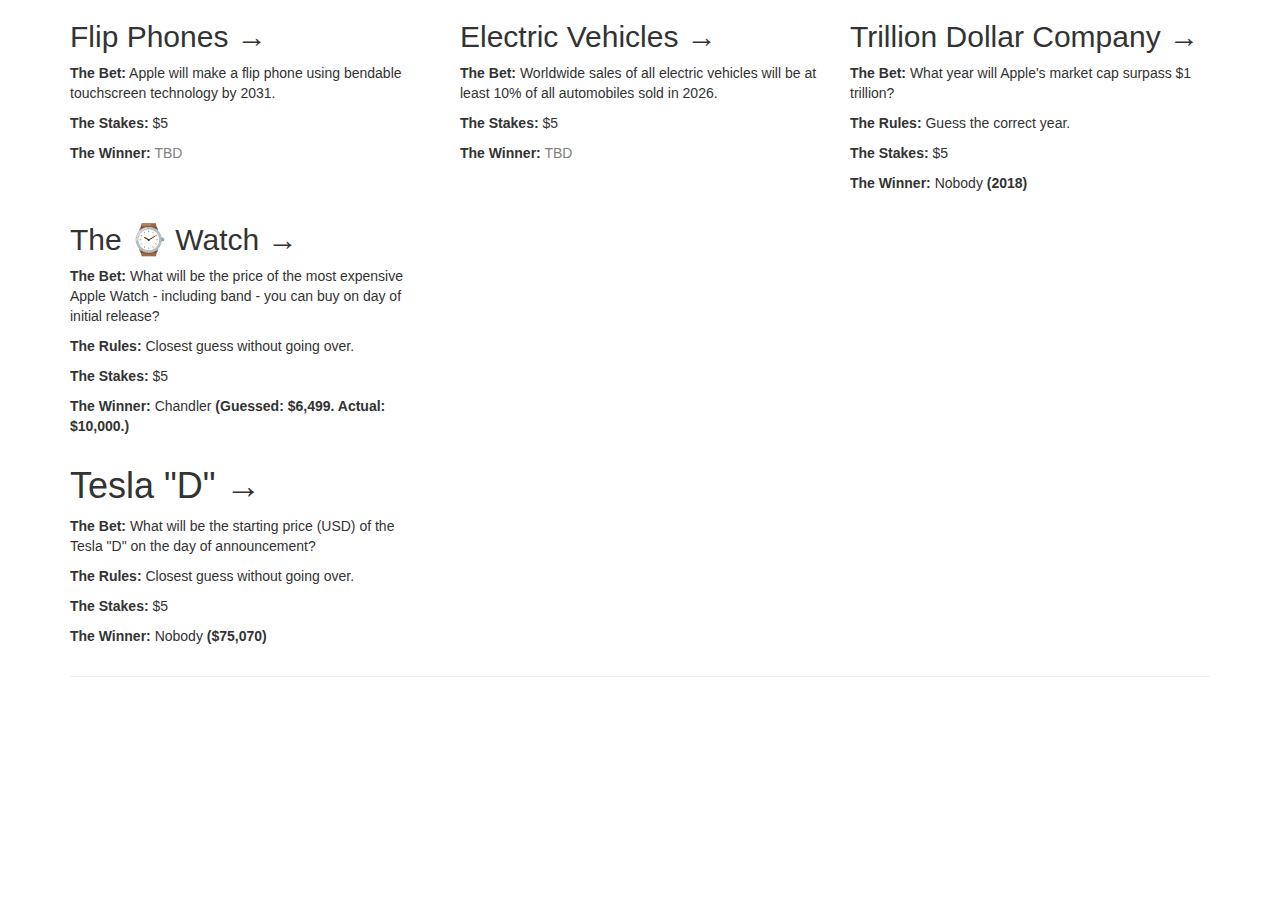
<file: index.html>
<!DOCTYPE html>
<html lang="en">
  <head>
    <meta charset="utf-8" />
    <meta http-equiv="X-UA-Compatible" content="IE=edge" />
    <meta name="viewport" content="width=device-width, initial-scale=1" />

    <title>Brad vs. Chandler</title>

    <!-- Bootstrap core CSS -->
    <link
      href="css/vendor/bootstrap-3.2.0/bootstrap.min.css"
      rel="stylesheet"
    />
    <link href="css/main.css" rel="stylesheet" />

    <!-- Custom styles for this template -->
    <!--     <link href="jumbotron.css" rel="stylesheet"> -->
  </head>

  <body>
    <!-- Main jumbotron for a primary marketing message or call to action -->
    <!-- 
<div class="jumbotron">
      <div class="container">
      	<h1>Brad vs. Chandler</h1>
      </div>
    </div>
 -->

    <div class="container">
      <!-- Example row of columns -->
      <div class="row">
        <div class="col-md-4">
          <a href="flip-phones" class="no-decoration">
            <h2>Flip Phones &rarr;</h2>
            <p>
              <b>The Bet:</b> Apple will make a flip phone using bendable
              touchscreen technology by 2031.
            </p>
            <p><b>The Stakes:</b> $5</p>
            <p><b>The Winner:</b> <span style="color: gray">TBD</span></p>
          </a>
        </div>
        <div class="col-md-4">
          <a href="electric-vehicles" class="no-decoration">
            <h2>Electric Vehicles &rarr;</h2>
            <p>
              <b>The Bet:</b> Worldwide sales of all electric vehicles will be
              at least 10% of all automobiles sold in 2026.
            </p>
            <p><b>The Stakes:</b> $5</p>
            <p><b>The Winner:</b> <span style="color: gray">TBD</span></p>
          </a>
        </div>
        <div class="col-md-4">
          <a href="trillion-dollar-market-cap" class="no-decoration">
            <h2>Trillion Dollar Company &rarr;</h2>
            <p>
              <b>The Bet:</b> What year will Apple's market cap surpass $1
              trillion?
            </p>
            <p><b>The Rules:</b> Guess the correct year.</p>
            <p><b>The Stakes:</b> $5</p>
            <p><b>The Winner:</b> Nobody <b>(2018)</b></p>
          </a>
        </div>
        <div class="col-md-4">
          <a href="the-watch/index.html" class="no-decoration">
            <h2>The ⌚ Watch &rarr;</h2>
            <p>
              <b>The Bet:</b> What will be the price of the most expensive Apple
              Watch - including band - you can buy on day of initial release?
            </p>
            <p><b>The Rules:</b> Closest guess without going over.</p>
            <p><b>The Stakes:</b> $5</p>
            <p>
              <b>The Winner:</b> Chandler
              <b>(Guessed: $6,499. Actual: $10,000.)</b>
            </p>
          </a>
        </div>
      </div>
      <div class="row">
        <div class="col-md-4">
          <a href="tesla-d" class="no-decoration">
            <h1>Tesla "D" &rarr;</h1>
            <p>
              <b>The Bet:</b> What will be the starting price (USD) of the Tesla
              "D" on the day of announcement?
            </p>
            <p><b>The Rules:</b> Closest guess without going over.</p>
            <p><b>The Stakes:</b> $5</p>
            <p><b>The Winner:</b> Nobody <b>($75,070)</b></p>
          </a>
        </div>
      </div>

      <hr />

      <footer>
        <p></p>
      </footer>
    </div>
    <!-- /container -->
  </body>
</html>
</file>
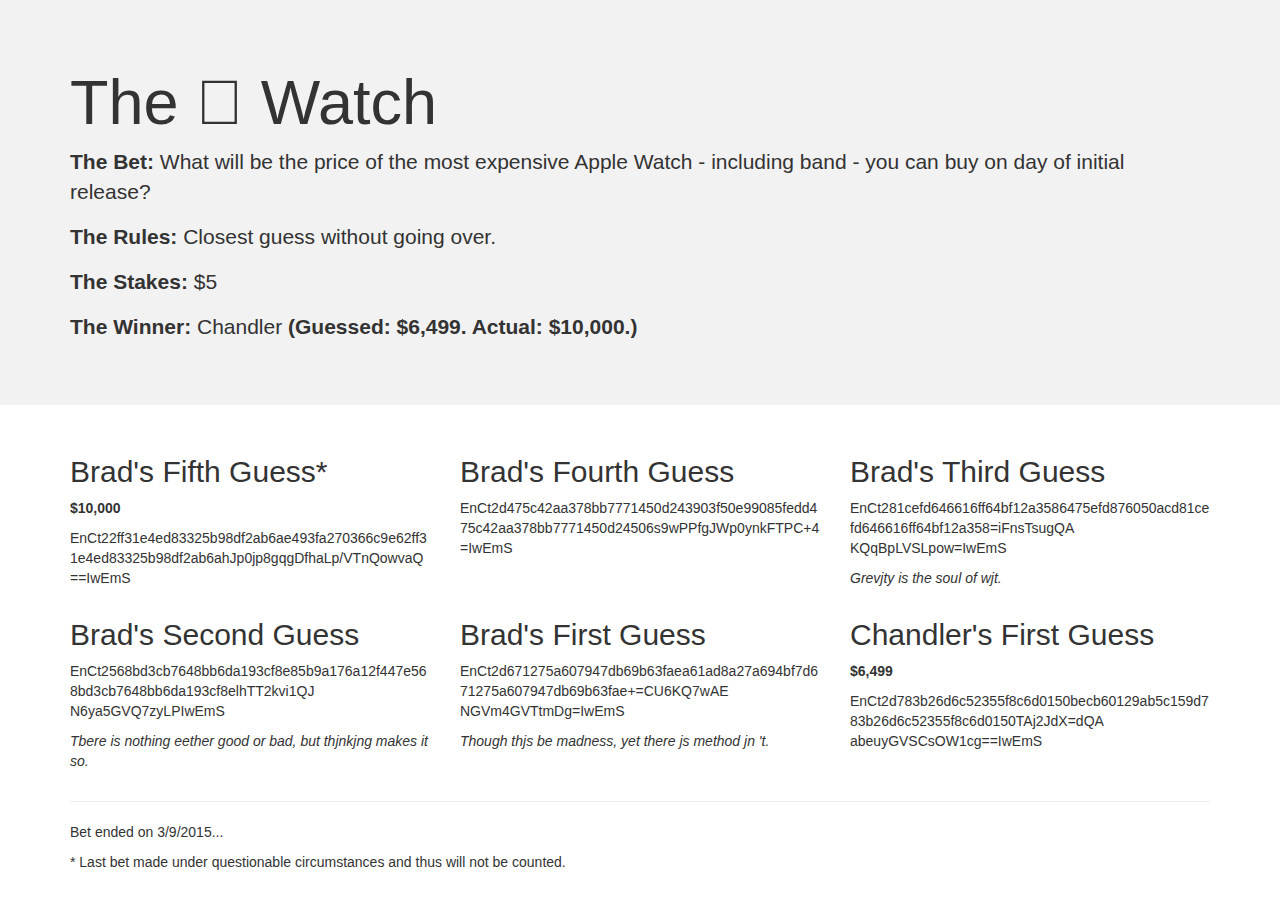
<file: the-watch/index.html>
<!DOCTYPE html>
<html lang="en">
  <head>
    <meta charset="utf-8">
    <meta http-equiv="X-UA-Compatible" content="IE=edge">
    <meta name="viewport" content="width=device-width, initial-scale=1">

    <title>The  Watch Bet - Brad vs. Chandler</title>

    <!-- Bootstrap core CSS -->
    <link href="../css/vendor/bootstrap-3.2.0/bootstrap.min.css" rel="stylesheet">
    <link href="../css/main.css" rel="stylesheet">
  </head>

  <body>

    <!-- Main jumbotron for a primary marketing message or call to action -->
    <div class="jumbotron apple-watch">
      <div class="container">
	<h1>The  Watch</h1>
        <p><b>The Bet:</b> What will be the price of the most expensive Apple Watch - including band - you can buy on day of initial release?</p>
        <p><b>The Rules:</b> Closest guess without going over.</p>
        <p><b>The Stakes:</b> $5</p>
        <p><b>The Winner:</b> Chandler <b>(Guessed:  $6,499. Actual:  $10,000.)</b></p>
      </div>
    </div>

    <div class="container">
      <!-- Example row of columns -->
      <div class="row">
      	<div class="col-md-4">
          <h2>Brad's Fifth Guess*</h2>
          <p><b>$10,000</b></p>
          <p class="break-word">EnCt22ff31e4ed83325b98df2ab6ae493fa270366c9e62ff31e4ed83325b98df2ab6ahJp0jp8gqgDfhaLp/VTnQowvaQ==IwEmS</p>
          <!-- rules -->
        </div>
      	<div class="col-md-4">
          <h2>Brad's Fourth Guess</h2>
          <p><b></b></p>
          <p class="break-word">EnCt2d475c42aa378bb7771450d243903f50e99085fedd475c42aa378bb7771450d24506s9wPPfgJWp0ynkFTPC+4=IwEmS</p>
        </div>
      	<div class="col-md-4">
          <h2>Brad's Third Guess</h2>
          <p><b></b></p>
          <p class="break-word">EnCt281cefd646616ff64bf12a3586475efd876050acd81cefd646616ff64bf12a358=iFnsTsugQA
KQqBpLVSLpow=IwEmS</p>
	  <p><i>Grevjty is the soul of wjt.</i></p>
        </div>
     </div>
     <div class="row">
        <div class="col-md-4">
          <h2>Brad's Second Guess</h2>
          <p><b></b></p>
          <p class="break-word">EnCt2568bd3cb7648bb6da193cf8e85b9a176a12f447e568bd3cb7648bb6da193cf8elhTT2kvi1QJ
N6ya5GVQ7zyLPIwEmS</p>
		<p><i>Tbere is nothing eether good or bad, but thjnkjng makes it so.</i></p>
        </div>
     	<div class="col-md-4">
          <h2>Brad's First Guess</h2>
          <p><b></b></p>
          <p class="break-word">EnCt2d671275a607947db69b63faea61ad8a27a694bf7d671275a607947db69b63fae+=CU6KQ7wAE
NGVm4GVTtmDg=IwEmS</p>
		<p><i>Though thjs be madness, yet there js method jn 't.</i></p>
       </div>
        <div class="col-md-4">
          <h2>Chandler's First Guess</h2>
          <p><b>$6,499</b></p>
          <p class="break-word">EnCt2d783b26d6c52355f8c6d0150becb60129ab5c159d783b26d6c52355f8c6d0150TAj2JdX=dQA
abeuyGVSCsOW1cg==IwEmS</p>
	  <!-- chandler_first_guess -->
        </div>
      </div>
      
      <hr>

      <footer>
        <p>Bet ended on 3/9/2015...</p>
        <p>* Last bet made under questionable circumstances and thus will not be counted.</p>
      </footer>
    </div>
  </body>
</html>
</file>
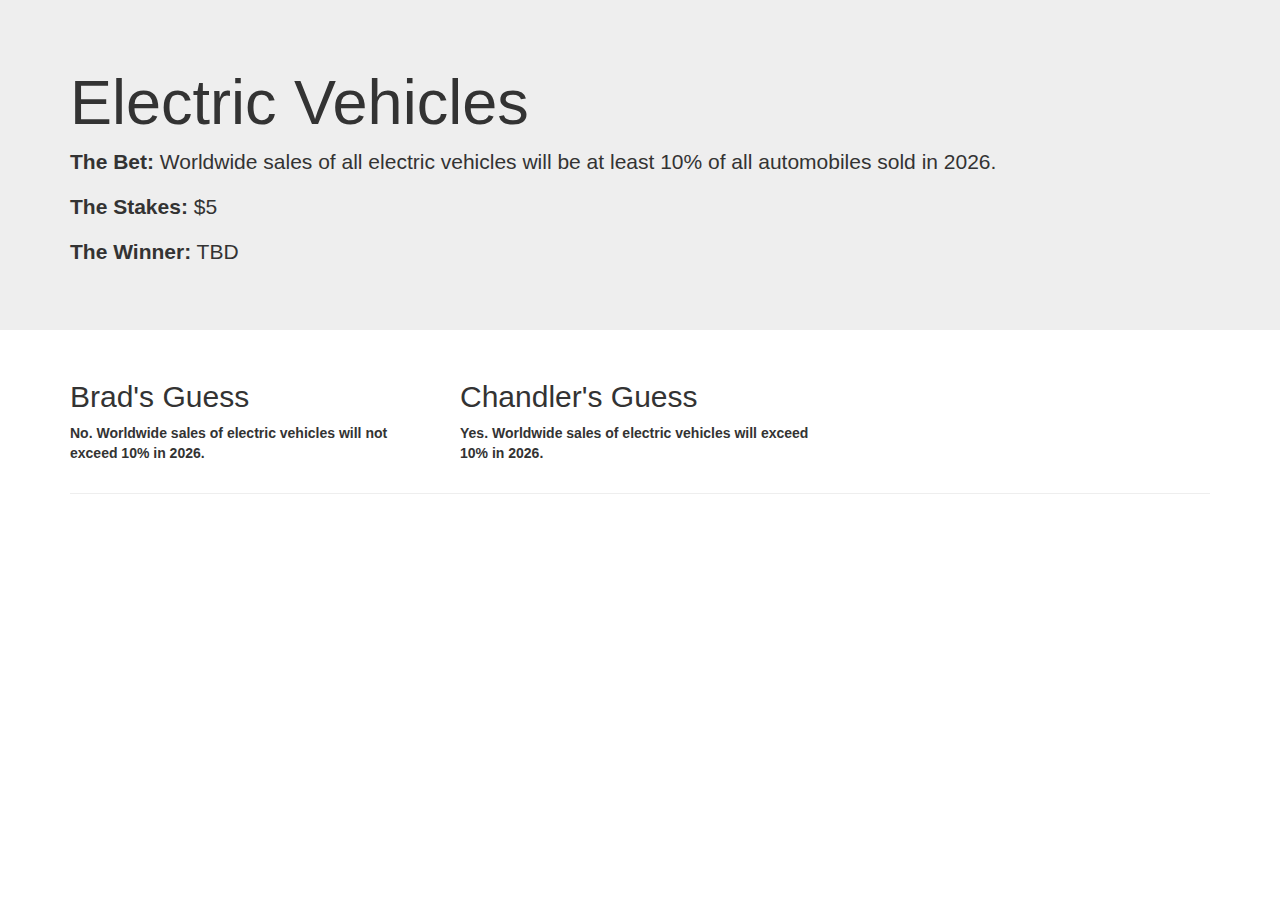
<file: electric-vehicles.html>
<!DOCTYPE html>
<html lang="en">
  <head>
    <meta charset="utf-8">
    <meta http-equiv="X-UA-Compatible" content="IE=edge">
    <meta name="viewport" content="width=device-width, initial-scale=1">

    <title>Electric Vehicles - Brad vs. Chandler</title>

    <!-- Bootstrap core CSS -->
    <link href="../css/vendor/bootstrap-3.2.0/bootstrap.min.css" rel="stylesheet">
    <link href="../css/main.css" rel="stylesheet">
  </head>

  <body>

    <!-- Main jumbotron for a primary marketing message or call to action -->
    <div class="jumbotron">
      <div class="container">
	      <h1>Electric Vehicles</h1>
        <p><b>The Bet:</b> Worldwide sales of all electric vehicles will be at least 10% of all automobiles sold in 2026.</p>
        <p><b>The Stakes:</b> $5</p>
        <p><b>The Winner:</b> TBD</p>
      </div>
    </div>

    <div class="container">
      <!-- Example row of columns -->
      <div class="row">
      	<div class="col-md-4">
          <h2>Brad's Guess</h2>
          <p><b>No. Worldwide sales of electric vehicles will not exceed 10% in 2026.</b></p>
        </div>
        <div class="col-md-4">
          <h2>Chandler's Guess</h2>
          <p><b>Yes. Worldwide sales of electric vehicles will exceed 10% in 2026.</b></p>
        </div>
      </div>
      <hr>

      <footer>
      </footer>
    </div>
  </body>
</html>
</file>
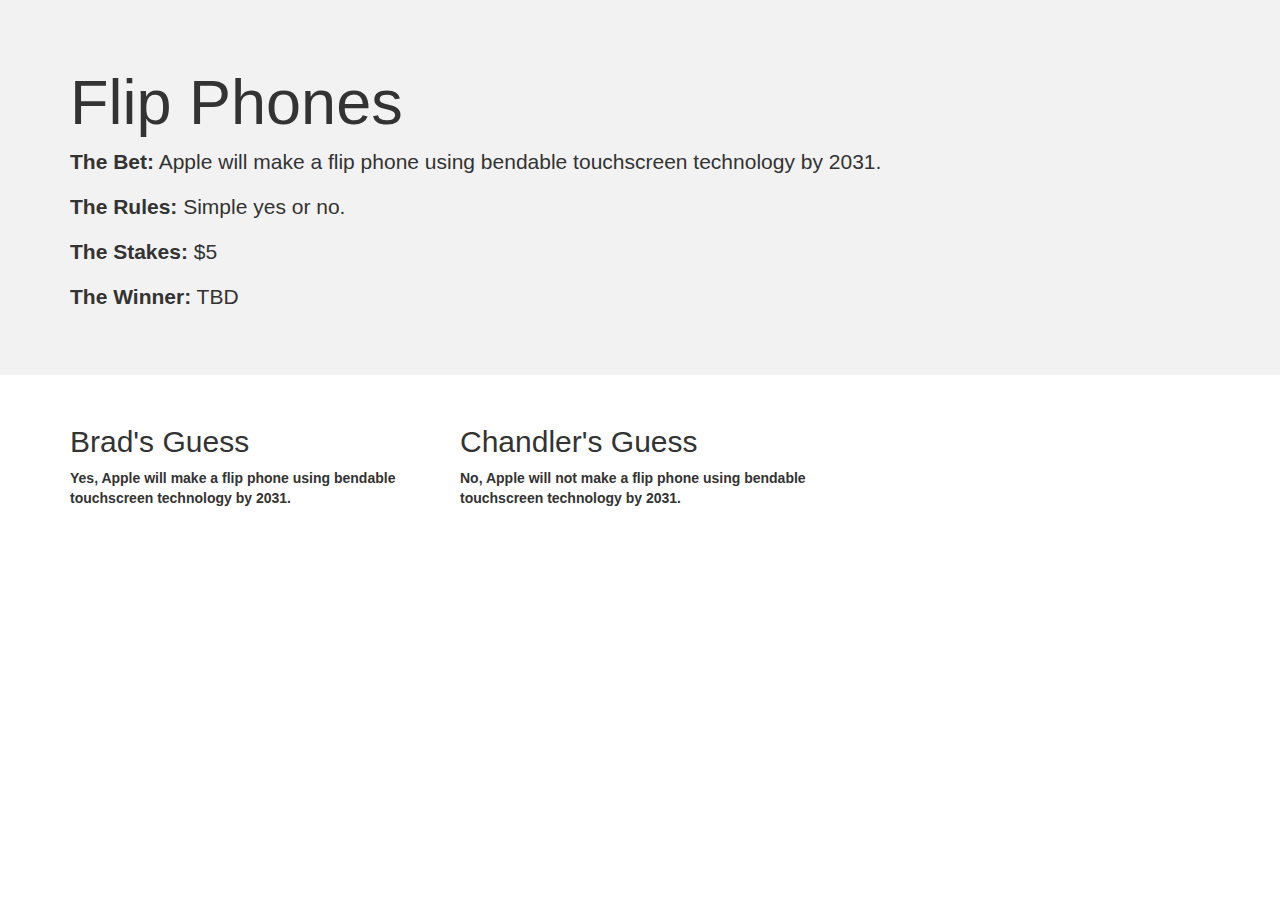
<file: flip-phones.html>
<!DOCTYPE html>
<html lang="en">
  <head>
    <meta charset="utf-8" />
    <meta http-equiv="X-UA-Compatible" content="IE=edge" />
    <meta name="viewport" content="width=device-width, initial-scale=1" />

    <title>Flip Phones - Brad vs. Chandler</title>

    <!-- Bootstrap core CSS -->
    <link
      href="../css/vendor/bootstrap-3.2.0/bootstrap.min.css"
      rel="stylesheet"
    />
    <link href="../css/main.css" rel="stylesheet" />
  </head>

  <body>
    <!-- Main jumbotron for a primary marketing message or call to action -->
    <div class="jumbotron apple-watch">
      <div class="container">
        <h1>Flip Phones</h1>
        <p>
          <b>The Bet:</b> Apple will make a flip phone using bendable touchscreen technology by 2031.
        </p>
        <p><b>The Rules:</b> Simple yes or no.</p>
        <p><b>The Stakes:</b> $5</p>
        <p><b>The Winner:</b> TBD <b></b></p>
      </div>
    </div>

    <div class="container">
      <!-- Example row of columns -->
      <div class="row">
        <div class="col-md-4">
          <h2>Brad's Guess</h2>
          <p><b>Yes, Apple will make a flip phone using bendable touchscreen technology by 2031.</b></p>
        </div>
        <div class="col-md-4">
          <h2>Chandler's Guess</h2>
          <p><b>No, Apple will not make a flip phone using bendable touchscreen technology by 2031.</b></p>
        </div>
      </div>
    </div>
  </body>
</html>
</file>
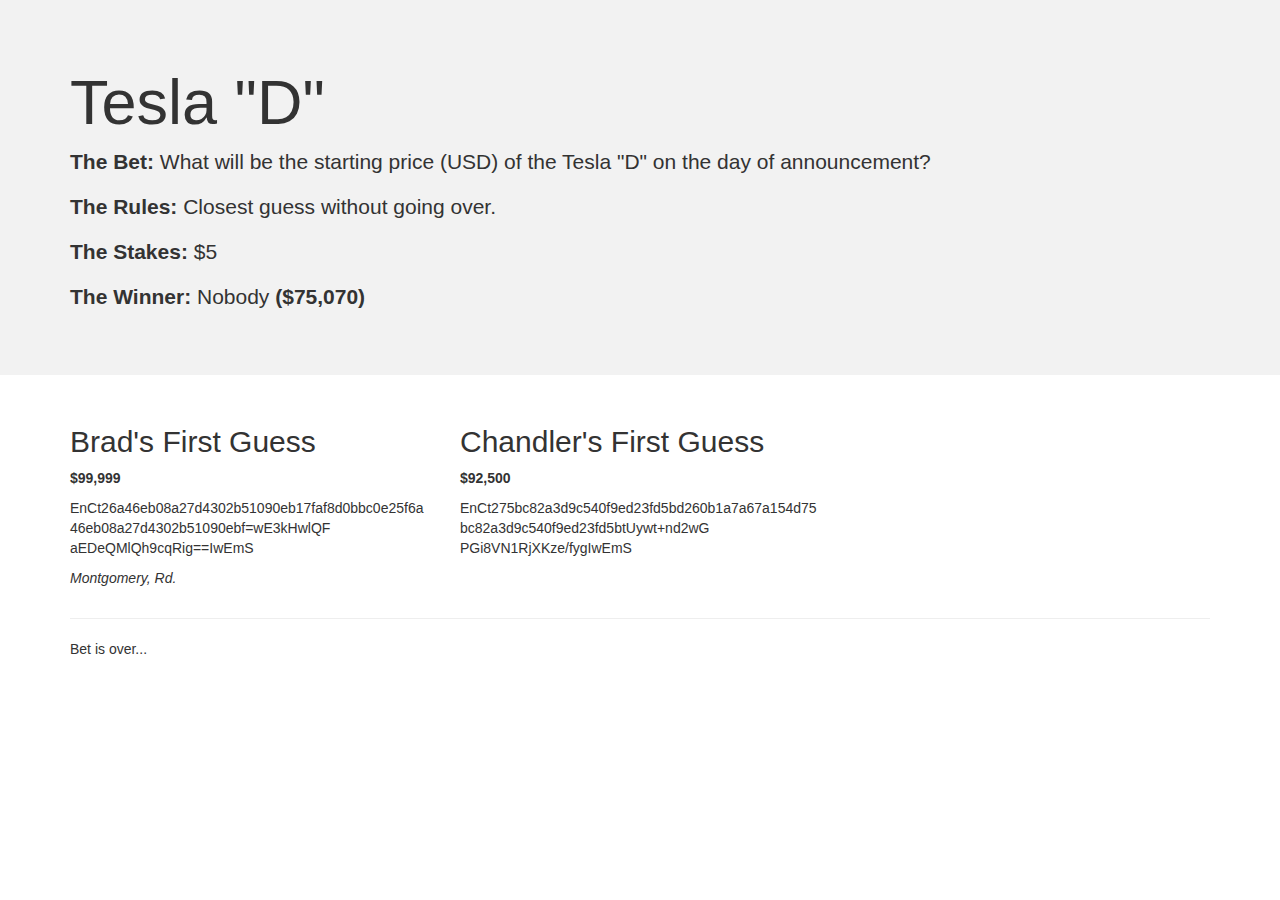
<file: tesla-d.html>
<!DOCTYPE html>
<html lang="en">
  <head>
    <meta charset="utf-8">
    <meta http-equiv="X-UA-Compatible" content="IE=edge">
    <meta name="viewport" content="width=device-width, initial-scale=1">

    <title>Tesla "D" - Brad vs. Chandler</title>

    <!-- Bootstrap core CSS -->
    <link href="../css/vendor/bootstrap-3.2.0/bootstrap.min.css" rel="stylesheet">
    <link href="../css/main.css" rel="stylesheet">
  </head>

  <body>

    <!-- Main jumbotron for a primary marketing message or call to action -->
    <div class="jumbotron apple-watch">
      <div class="container">
	<h1>Tesla "D"</h1>
        <p><b>The Bet:</b> What will be the starting price (USD) of the Tesla "D" on the day of announcement?</p>
        <p><b>The Rules:</b> Closest guess without going over.</p>
        <p><b>The Stakes:</b> $5</p>
        <p><b>The Winner:</b> Nobody <b>($75,070)</b></p>
      </div>
    </div>

    <div class="container">
      <!-- Example row of columns -->
      <div class="row">
      	<div class="col-md-4">
          <h2>Brad's First Guess</h2>
	  <p><b>$99,999</b></p>
          <p class="break-word">EnCt26a46eb08a27d4302b51090eb17faf8d0bbc0e25f6a46eb08a27d4302b51090ebf=wE3kHwlQF
aEDeQMlQh9cqRig==IwEmS</p>
	  <p><i>Montgomery, Rd.</i></p>
        </div>
        <div class="col-md-4">
          <h2>Chandler's First Guess</h2>
	  <p><b>$92,500</b></p>
          <p class="break-word">EnCt275bc82a3d9c540f9ed23fd5bd260b1a7a67a154d75bc82a3d9c540f9ed23fd5btUywt+nd2wG
PGi8VN1RjXKze/fygIwEmS</p>
	  <!-- release_the_d -->
        </div>
      </div>
      <hr>

      <footer>
        <p>Bet is over...</p>
      </footer>
    </div>
  </body>
</html>
</file>
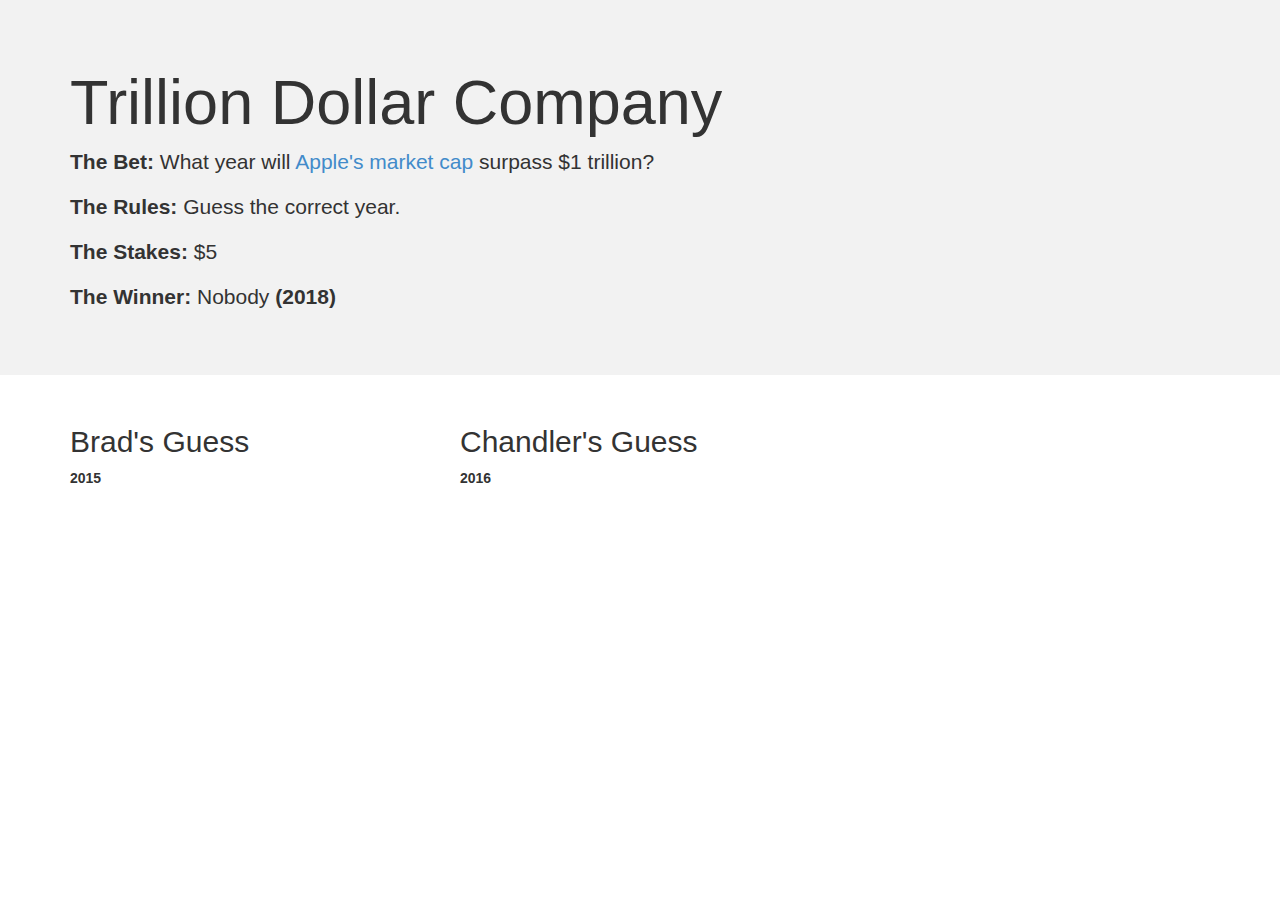
<file: trillion-dollar-market-cap.html>
<!DOCTYPE html>
<html lang="en">
  <head>
    <meta charset="utf-8" />
    <meta http-equiv="X-UA-Compatible" content="IE=edge" />
    <meta name="viewport" content="width=device-width, initial-scale=1" />

    <title>Trillion Dollar Market Cap - Brad vs. Chandler</title>

    <!-- Bootstrap core CSS -->
    <link
      href="../css/vendor/bootstrap-3.2.0/bootstrap.min.css"
      rel="stylesheet"
    />
    <link href="../css/main.css" rel="stylesheet" />
  </head>

  <body>
    <!-- Main jumbotron for a primary marketing message or call to action -->
    <div class="jumbotron apple-watch">
      <div class="container">
        <h1>Trillion Dollar Company</h1>
        <p>
          <b>The Bet:</b> What year will
          <a href="http://finance.yahoo.com/q?s=AAPL">Apple's market cap</a>
          surpass $1 trillion?
        </p>
        <p><b>The Rules:</b> Guess the correct year.</p>
        <p><b>The Stakes:</b> $5</p>
        <p><b>The Winner:</b> Nobody <b>(2018)</b></p>
      </div>
    </div>

    <div class="container">
      <!-- Example row of columns -->
      <div class="row">
        <div class="col-md-4">
          <h2>Brad's Guess</h2>
          <p><b>2015</b></p>
        </div>
        <div class="col-md-4">
          <h2>Chandler's Guess</h2>
          <p><b>2016</b></p>
        </div>
      </div>
    </div>
  </body>
</html>
</file>
<file: css/main.css>
.break-word {
	word-wrap: break-word;
}

.apple-watch {
	background-color: #f2f2f2;
/* 	background-image: url("../img/apple-watch-hero.jpg"); */
	background-repeat: no-repeat;
	background-position: right bottom;
	background-size: 45%
}

a.no-decoration, a.no-decoration:hover {
	text-decoration: none;
	color: inherit;
}
</file>
